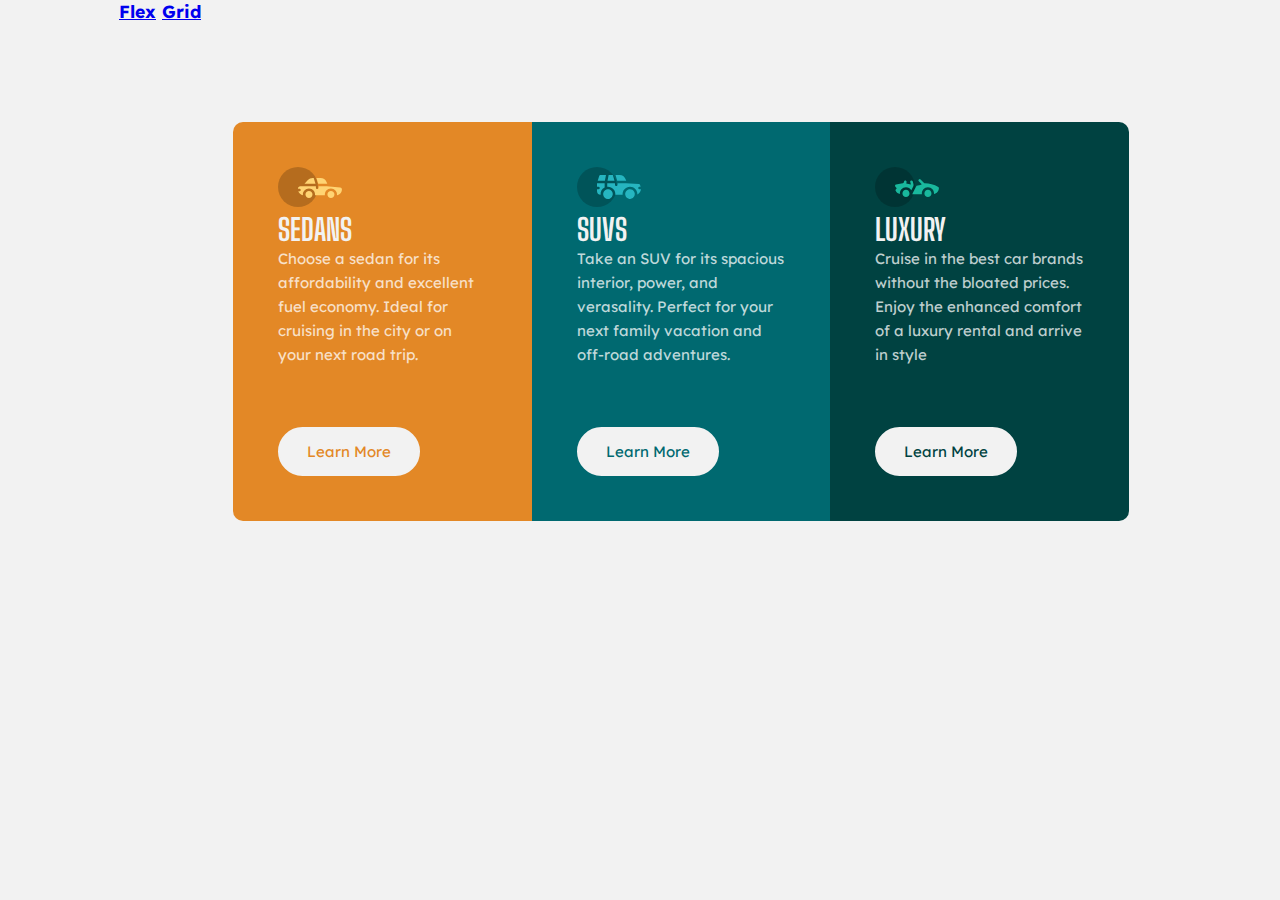
<file: index.html>
<!DOCTYPE html>
<html lang="en">

<head>
    <meta charset="UTF-8" />
    <meta http-equiv="X-UA-Compatible" content="IE=edge" />
    <meta name="viewport" content="width=device-width, initial-scale=1.0" />
    <link rel="icon" type="image/png" sizes="32x32" href="./images/favicon-32x32.png" />
    <title>3 column card</title>
    <link rel="stylesheet" href="style.css" />
</head>

<body>
    <h3 class="nav">
        <a class="nav" href="index.html"> Flex</a>
        <a href="grid.html">Grid</a>
    </h3>
    <div class="container">
        <div class="wrapper">
            <div class="box sedans">
                <img src="./images/icon-sedans.svg" alt="" />
                <h2>SEDANS</h2>
                <p>
                    Choose a sedan for its affordability and excellent fuel economy. Ideal for cruising in the city or on your next road trip.
                </p>
                <a href="#">Learn More</a>
            </div>
            <div class="box suvs">
                <img src="./images/icon-suvs.svg" alt="" />
                <h2>SUVS</h2>
                <p>
                    Take an SUV for its spacious interior, power, and verasality. Perfect for your next family vacation and off-road adventures.
                </p>
                <a href="#">Learn More</a>
            </div>
            <div class="box luxury">
                <img src="./images/icon-luxury.svg" alt="" />
                <h2>LUXURY</h2>
                <p>
                    Cruise in the best car brands without the bloated prices. Enjoy the enhanced comfort of a luxury rental and arrive in style
                </p>
                <a href="#">Learn More</a>
            </div>
        </div>
    </div>
</body>

</html>
</file>
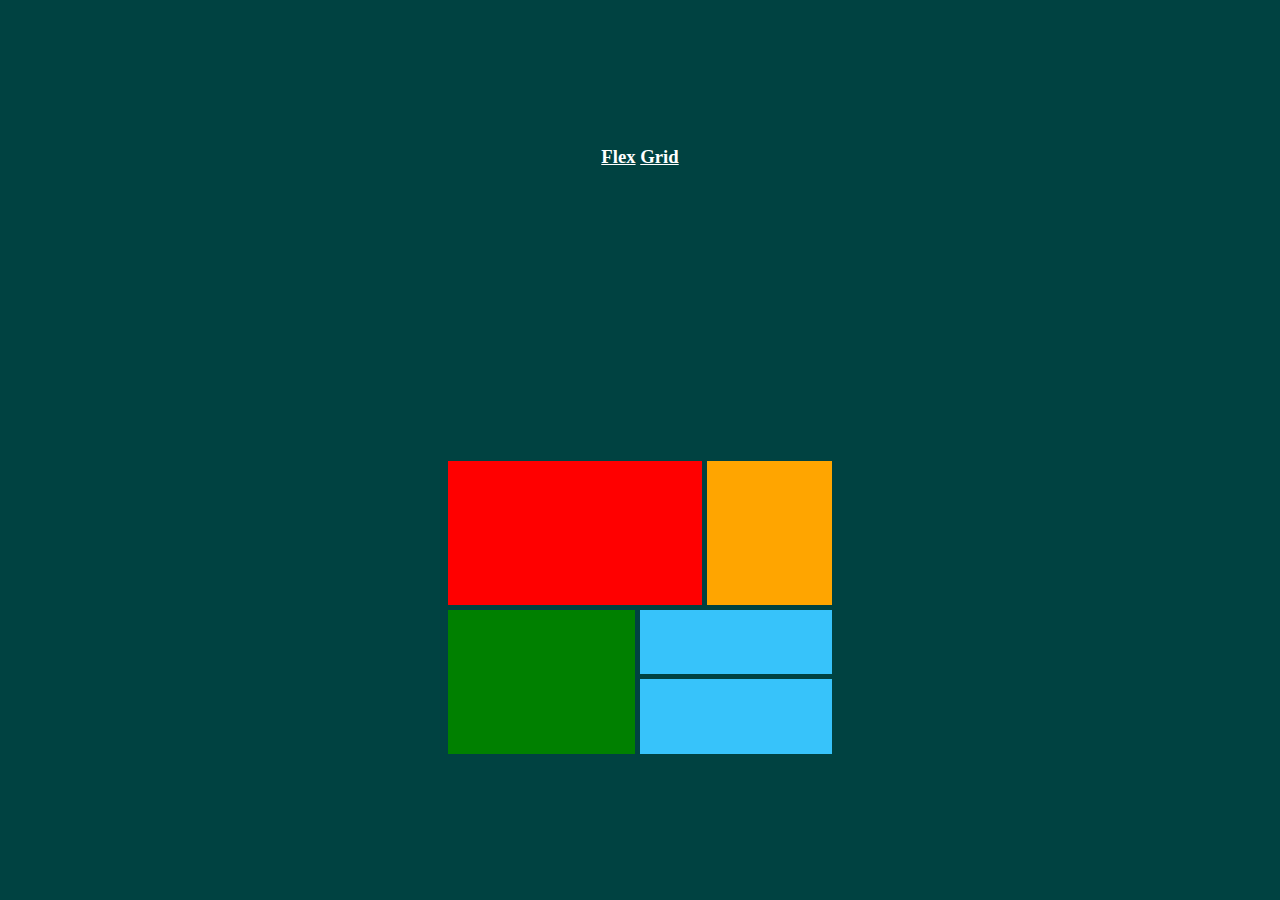
<file: grid.html>
<!DOCTYPE html>
<html lang="en">

<head>
    <meta charset="UTF-8">
    <meta http-equiv="X-UA-Compatible" content="IE=edge">
    <meta name="viewport" content="width=device-width, initial-scale=1.0">
    <link rel="icon" type="image/png" sizes="32x32" href="./images/favicon-32x32.png" />
    <title>Grid Layout</title>
    <link rel="stylesheet" href="grid.css">
</head>

<body>
    <h3 class="nav">
        <a href="index.html">
                Flex</a>
        <a href="grid.html">Grid</a>
    </h3>

    <main>
        <div class="item-a"></div>
        <div class="item-b"></div>
        <div class="item-c"></div>
        <div class="item-d"></div>
        <div class="item-e"></div>
    </main>


</body>

</html>
</file>
<file: style.css>
@import url('https://fonts.googleapis.com/css2?family=Lexend+Deca&display=swap');
    @import url('https://fonts.googleapis.com/css2?family=Big+Shoulders+Display:wght@700&display=swap');
    * {
        margin: 0;
        padding: 0;
    }
    
    body {
        background-color: hsl(0, 0%, 95%);
        min-height: 100vh;
        display: flex;
        justify-content: center;
        font-size: 15px;
        font-family: 'Lexend Deca', sans-serif;
        font-weight: 400;
    }
    
    .container {
        max-width: 960px;
        padding-top: 90px;
    }
    
    .wrapper {
        display: grid;
        grid-template-columns: 1fr 1fr 1fr;
        border-radius: 10px;
        margin: 2rem;
        overflow: hidden;
    }
    
    .sedans {
        background-color: hsl(31, 77%, 52%);
    }
    
    .suvs {
        background-color: hsl(184, 100%, 22%);
    }
    
    .luxury {
        background-color: hsl(179, 100%, 13%);
    }
    
    .box {
        padding: 45px;
    }
    
    .box h2 {
        font-family: 'Big Shoulders Display', cursive;
        text-transform: uppercase;
        color: hsl(0, 0%, 95%);
        font-size: 30px;
    }
    
    .box p {
        color: hsla(0, 0%, 100%, 0.75);
        line-height: 1.6;
    }
    
    .box a {
        text-decoration: none;
        background-color: hsl(0, 0%, 95%);
        padding: 13px 27px;
        border-radius: 26px;
        margin-top: 60px;
        display: inline-block;
        border: 2px solid hsl(0, 0%, 95%);
    }
    
    .sedans a {
        color: hsl(31, 77%, 52%);
    }
    
    .suvs a {
        color: hsl(184, 100%, 22%);
    }
    
    .luxury a {
        color: hsl(179, 100%, 13%);
    }
    
    .box a:hover {
        color: hsl(0, 0%, 95%);
        background-color: transparent;
    }
    /* responsiveness */
    
    @media only screen and (max-width:768px) {
        .wrapper {
            grid-template-columns: 1fr;
        }
    }
    
    @media only screen and (max-width:768px) {
        .wrapper {
            margin: 2rem .5rem;
        }
    }
</file>
<file: grid.css>
* {
    margin: 0;
    padding: 0;
}

body {
    background-color: hsl(179, 100%, 13%);
    display: grid;
    place-items: center;
    min-height: 100vh;
}

.nav a {
    color: white;
}

main {
    display: grid;
    grid-template-areas: 'a a a b' 'c c d d' 'c  c e e' 'c c e e';
    gap: 5px;
    width: 30%;
    margin: auto;
    height: auto;
}

main div {
    padding: 2em;
    text-align: center;
    /* border-radius: 5px; */
}

.item-a {
    background-color: red;
    grid-area: a;
}

.item-b {
    background-color: orange;
    grid-area: b;
    height: 80px;
}

.item-c {
    background-color: green;
    grid-area: c;
    height: 80px;
    /* width: 70%; */
}

.item-d {
    background-color: rgb(55, 195, 250);
    grid-area: d;
    height: 0;
    /* width: 100px; */
}

.item-e {
    background-color: rgb(55, 195, 250);
    grid-area: e;
    height: 11px;
}


/* .blue1 {
    padding: 5em;
    margin: 5px;
    height: 10px;
    border: 2px solid blue;
}

.blue2 {
    padding: 5em;
    margin: 5px;
} */
</file>
